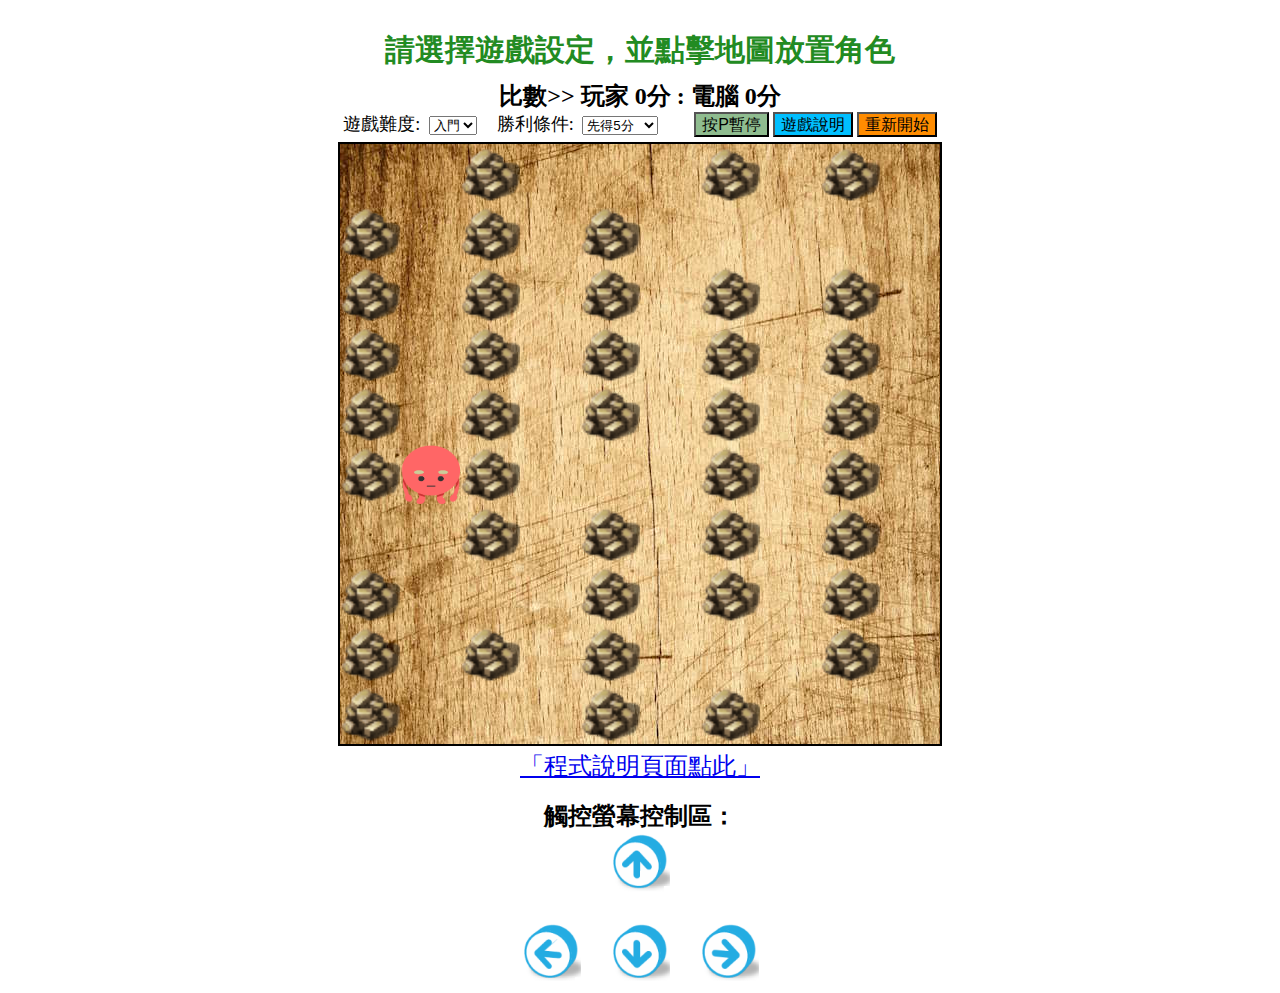
<file: index.html>
<!doctype html>
<!--防止螢幕雙擊等事件-->
<meta name="viewport" content="user-scalable=0"/>
<html>
<head>
    <meta charset="UTF-8">
    <title>Canvas Game</title>
    <script src="main.js"></script> 
    <link rel="stylesheet" type="text/css" href="style.css"/>
</head>
<body>
    <div align="center">
		<p id="talkBox" style="height:20px">請選擇遊戲設定，並點擊地圖放置角色</p>
		<span id="scoreBoard">比數>> 玩家 0分 : 電腦 0分</span>
		
		<div>
		<span style="font-size: 18px;">遊戲難度:&nbsp;</span>
		<select id="difficultControl"  onchange="setDifficult()">
            <option value="1">入門</option>        
            <option value="2">休閒</option>       
            <option value="3">刺激</option>
			<option value="4">瘋狂</option>
		</select>
		&nbsp;&nbsp;&nbsp;
		<span style="font-size: 18px;">勝利條件:&nbsp;</span>
		<select id="scoreControl"  onchange="setScore()">
            <option value="1">先得5分</option>        
            <option value="2">先得7分</option>       
            <option value="3">先得10分</option>
			<option value="4">吃到飽</option>
		</select>
		&nbsp;&nbsp;&nbsp;&nbsp;&nbsp;&nbsp;&nbsp;
		
		<input type="button" value="按P暫停" onclick="pauseOrResume()" id="pauseOrResumeBtn" style="background:darkseagreen; font-size:16px; height:25px;margin-bottom:5px;">
		<input type="button" value="遊戲說明" onclick="gameDescription()" style="background:deepskyblue ; font-size:16px; height:25px;margin-bottom:5px;">
		<input type="button" value="重新開始" onclick="gameRestart()" style="background:darkorange; font-size:16px; height:25px;margin-bottom:5px;">
		</div>
        <canvas id="myCanvas" 
                width="600" height="600"
                style="border:2px solid black">
        </canvas><br>
		<div align="center">
			<a href="direction.html" style="font-size:24px">「程式說明頁面點此」</a>
			<br><br>
			<span style="font-size: 24px; font-weight: bold;">觸控螢幕控制區：</span>
			<br>
			<img id="btnUp" src="Images/direction_up.png" style="width:60px; height:60px; margin-bottom:25px;">
			<br>
			<img id="btnLeft" src="Images/direction_left.png" style="width:60px; height:60px; margin-right:25px;">
			<img id="btnDown" src="Images/direction_down.png" style="width:60px; height:60px;">
			<img id="btnRight" src="Images/direction_right.png" style="width:60px; height:60px; margin-left:25px;">
		</div>
    </div>
</body>
</html>
</file>
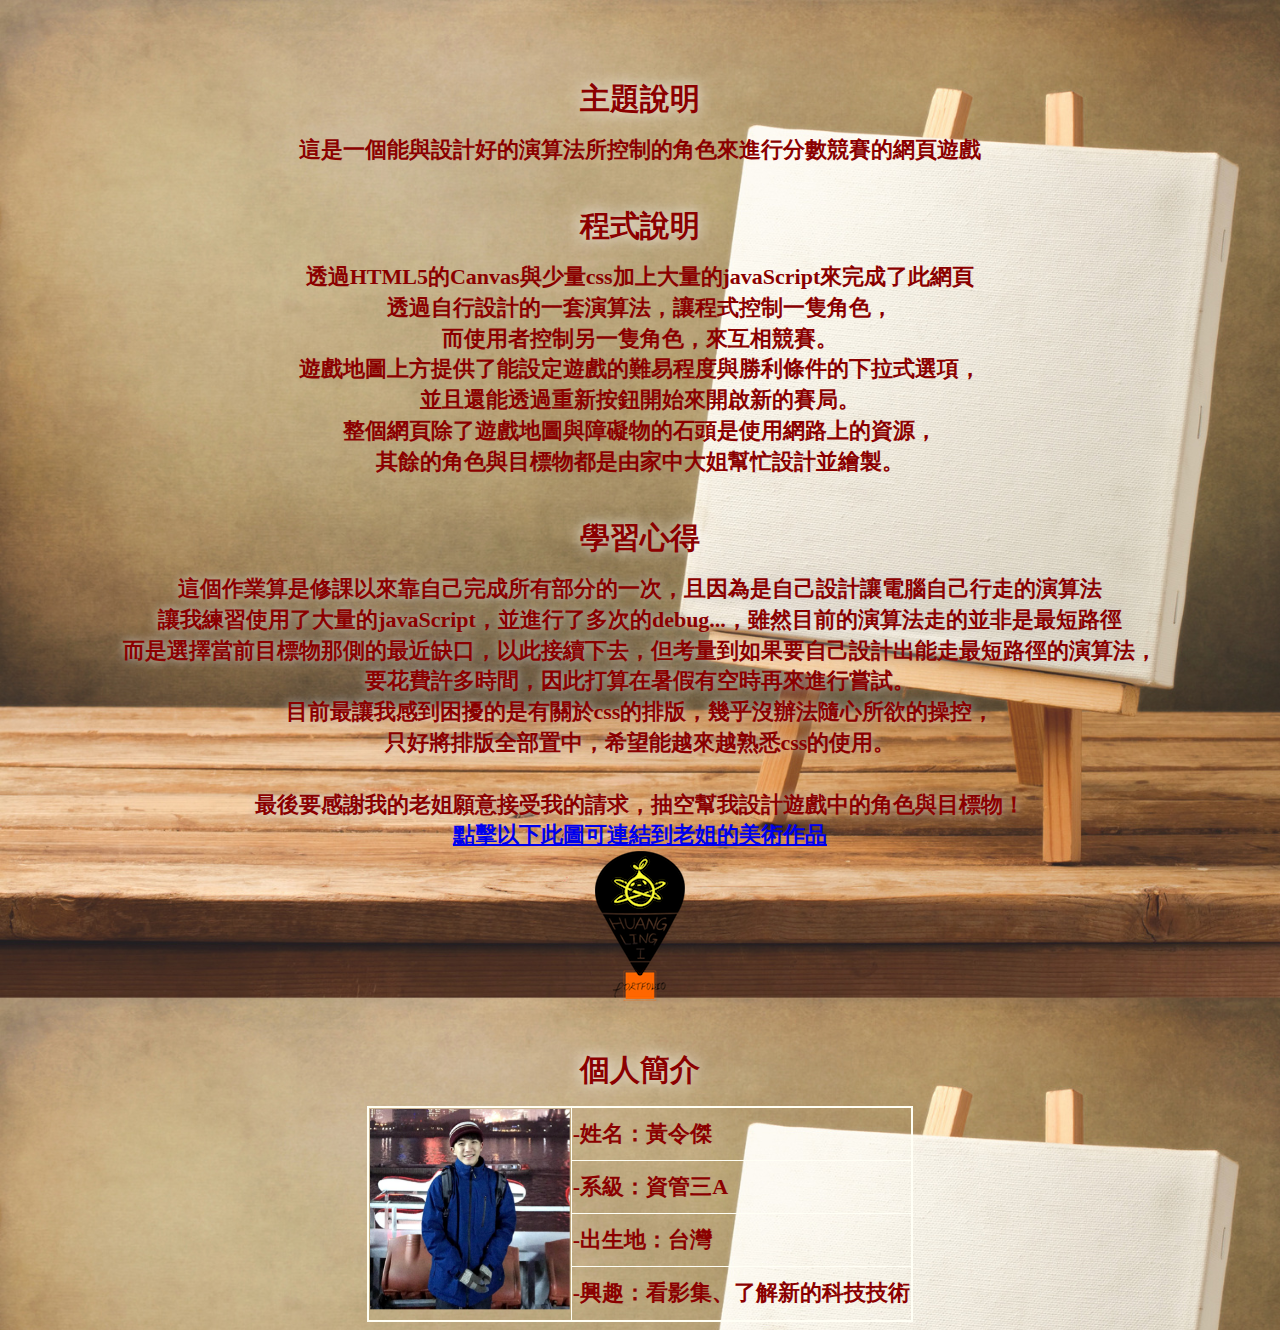
<file: direction.html>
<!doctype html>
<html>
<head>
    <meta charset="UTF-8">
    <title>Direction</title>
    <link rel="stylesheet" href="style2.css">
</head>
<body background="Images/blank-canvas.jpg">
<br>
<h1>主題說明</h1>
這是一個能與設計好的演算法所控制的角色來進行分數競賽的網頁遊戲<br>
<h1>程式說明</h1>
透過HTML5的Canvas與少量css加上大量的javaScript來完成了此網頁<br>透過自行設計的一套演算法，讓程式控制一隻角色，<br>而使用者控制另一隻角色，來互相競賽。<br>遊戲地圖上方提供了能設定遊戲的難易程度與勝利條件的下拉式選項，<br>並且還能透過重新按鈕開始來開啟新的賽局。<br>整個網頁除了遊戲地圖與障礙物的石頭是使用網路上的資源，<br>其餘的角色與目標物都是由家中大姐幫忙設計並繪製。<h1>學習心得</h1>
<span style="    text-shadow: 0px 0px 10px #cccccc;">
	這個作業算是修課以來靠自己完成所有部分的一次，且因為是自己設計讓電腦自己行走的演算法<br>讓我練習使用了大量的javaScript，並進行了多次的debug...，雖然目前的演算法走的並非是最短路徑<br>而是選擇當前目標物那側的最近缺口，以此接續下去，但考量到如果要自己設計出能走最短路徑的演算法，<br>要花費許多時間，因此打算在暑假有空時再來進行嘗試。<br>目前最讓我感到困擾的是有關於css的排版，幾乎沒辦法隨心所欲的操控，<br>只好將排版全部置中，希望能越來越熟悉css的使用。<br><br>
	最後要感謝我的老姐願意接受我的請求，抽空幫我設計遊戲中的角色與目標物！<br>	
</span>
<a href="https://www.behance.net/huanglingI" target=_new>
	點擊以下此圖可連結到老姐的美術作品<br>
	<img src="Images/sister_portfolio.png">
</a>
<h1>個人簡介</h1>
<table  style="border:2px #fffff5 solid;border-spacing: 20px" rules="all" align="center">
    <tr>
        <td rowspan="4">
            <img src="黃令傑.png" width="200px">
        </td>
        <td align="left">-姓名：黃令傑</td>
    </tr>
    <tr>
        <td align="left">-系級：資管三A</td>
    </tr>
    <tr>
        <td align="left">-出生地：台灣</td>
    </tr>
    <tr>
        <td align="left">-興趣：看影集、了解新的科技技術</td>
    </tr>
</table>
</body>
</html>
</file>
<file: style.css>
#talkBox{
    color: forestgreen;
    font-size: 30px;
    font-weight: bold;
}

#scoreBoard{
    font-size: 24px;
	font-weight: bold;
}

#myCanvas{
    background-image: url(Images/Light_Wood_Background.jpg);
}
</file>
<file: style2.css>
h1{
    font-weight: bold;
    font-size: 30px;
    text-shadow: 0px 0px 15px #fff;
    padding-top: 2%;
}

body{
    text-align: center;
    font-weight: bold;
    font-size: 22px;
    color: darkred;
	line-height: 140%;
	background-size:100% ;
}
</file>
